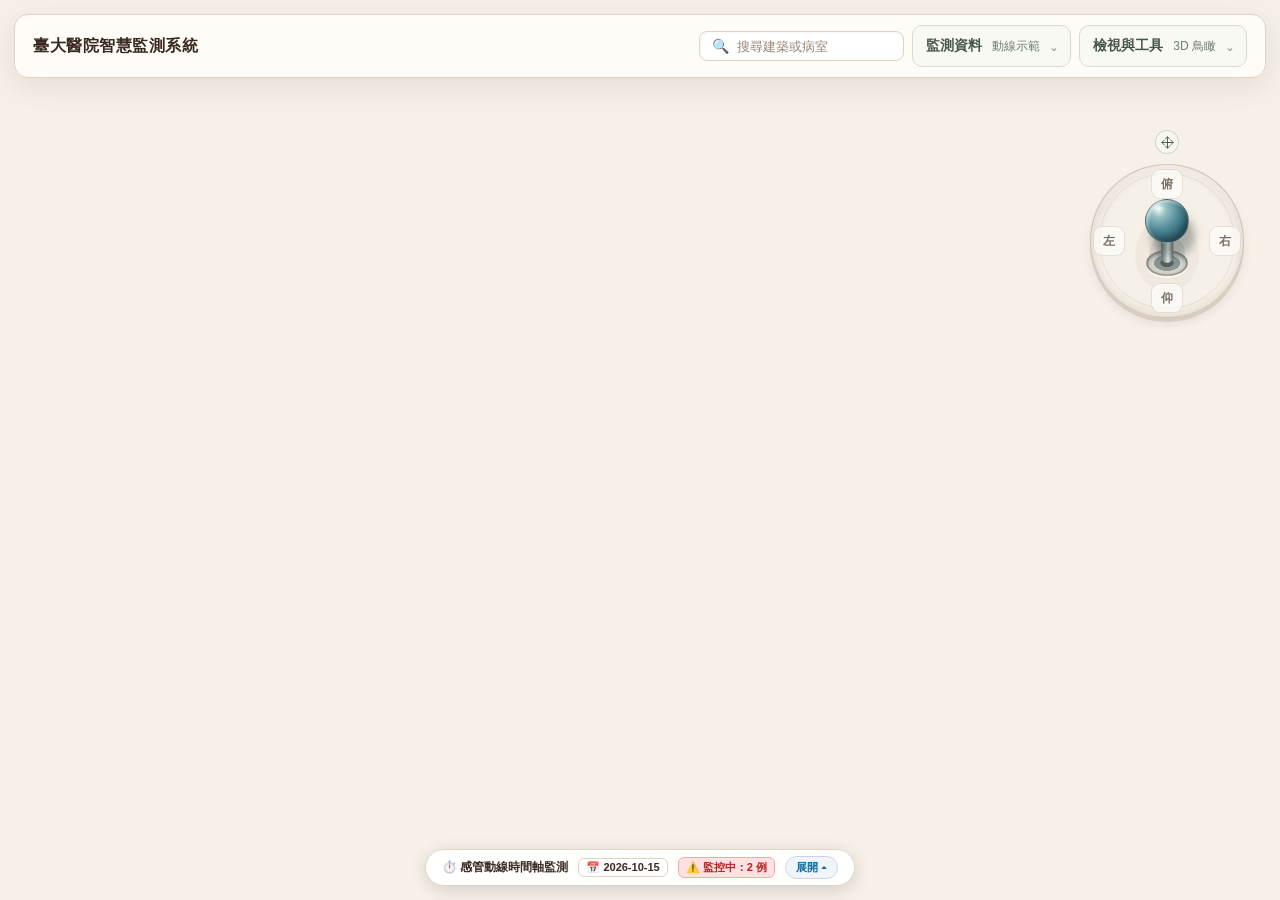
<file: smart-ipc-3d/index.html>
<!DOCTYPE html>
<html lang="zh-TW">
<head>
  <meta charset="UTF-8">
  <meta http-equiv="refresh" content="0; url=../index.html">
  <title>臺大醫院智慧監測系統 - 重新導向至最新單一入口</title>
  <style>
    body {
      margin: 0;
      padding: 0;
      height: 100vh;
      display: flex;
      align-items: center;
      justify-content: center;
      background: #f6f0e8;
      font-family: -apple-system, BlinkMacSystemFont, "Segoe UI", Roboto, "PingFang TC", "Noto Sans TC", sans-serif;
      color: #382820;
    }
    .card {
      background: #fffcf8;
      border: 1px solid #d4c2b0;
      border-radius: 16px;
      padding: 32px 40px;
      text-align: center;
      box-shadow: 0 10px 30px rgba(130, 95, 70, 0.12);
      max-width: 480px;
    }
    h2 {
      margin: 0 0 12px 0;
      color: #9e4635;
      font-size: 20px;
    }
    p {
      margin: 0 0 20px 0;
      color: #695648;
      line-height: 1.6;
      font-size: 14px;
    }
    a.btn {
      display: inline-block;
      background: #9e4635;
      color: #ffffff;
      padding: 10px 24px;
      border-radius: 20px;
      text-decoration: none;
      font-weight: 700;
      box-shadow: 0 4px 12px rgba(158, 70, 53, 0.3);
      transition: all 0.2s ease;
    }
    a.btn:hover {
      background: #7d3325;
    }
  </style>
</head>
<body>
  <div class="card">
    <h2>☕ 臺大醫院 3D 導覽已整併至單一入口</h2>
    <p>系統已統一合併至根目錄 <b>index.html</b>，同一個網頁內已全面提供 <b>【總院東址】、【總院西址】、【兒童醫療大樓】</b> 及 <b>【全院總覽】</b> 切換，並全面升級為溫暖奶茶色系！</p>
    <a class="btn" href="../index.html">點此立即前往最新導覽系統</a>
  </div>
</body>
</html>
</file>
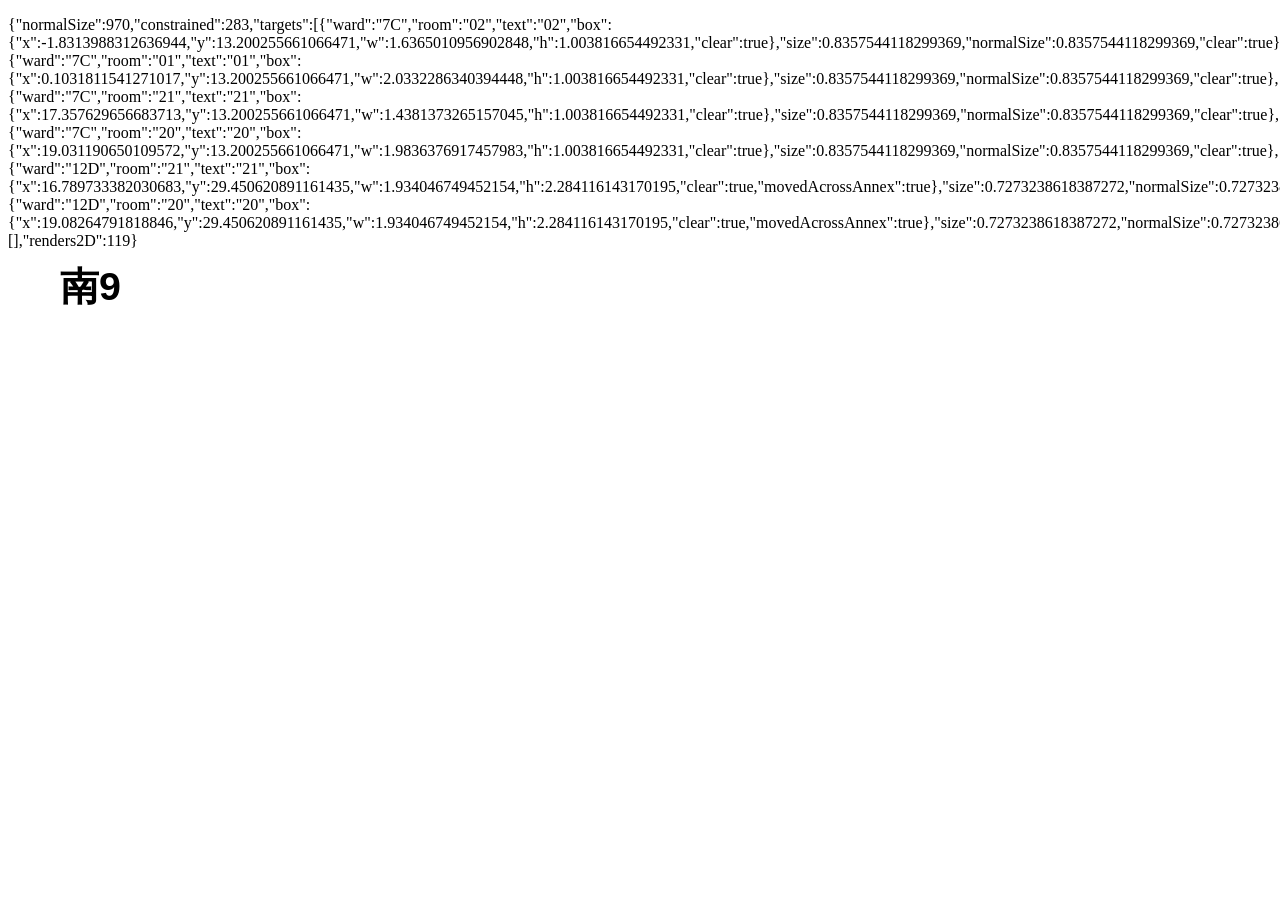
<file: scratch/room-label-review.html>
<!doctype html><meta charset="utf-8"><title>全院病室標示核對</title><body><p id="result">檢查中</p><canvas id="label"></canvas><script src="../js/data/campus-data.js"></script><script src="../js/data/rooms-data.js"></script><script src="../js/data/ward-3d-layout-data.js"></script><script src="../js/data/ward-bed-ids.js"></script><script src="../js/ward-source-traces.js"></script><script src="../js/ward-source-6f.js"></script><script src="../js/ward-source-icu-3-4.js"></script><script src="../js/ward-source-floor-review.js"></script><script src="../js/ward-source-children.js"></script><script src="../js/ward-source-west.js"></script><script src="../js/ward-source-coverage.js"></script><script src="../js/data/ward-proportion-review-data.js"></script><script src="../js/ward-source-proportions.js"></script><script src="../js/ward-plan-layout.js"></script><script src="../js/ward-door-layout.js"></script><script src="../js/ward-plan-geometry.js"></script><script src="../js/ward-plan-2d.js"></script><script src="label-render-review.js"></script>
</file>
